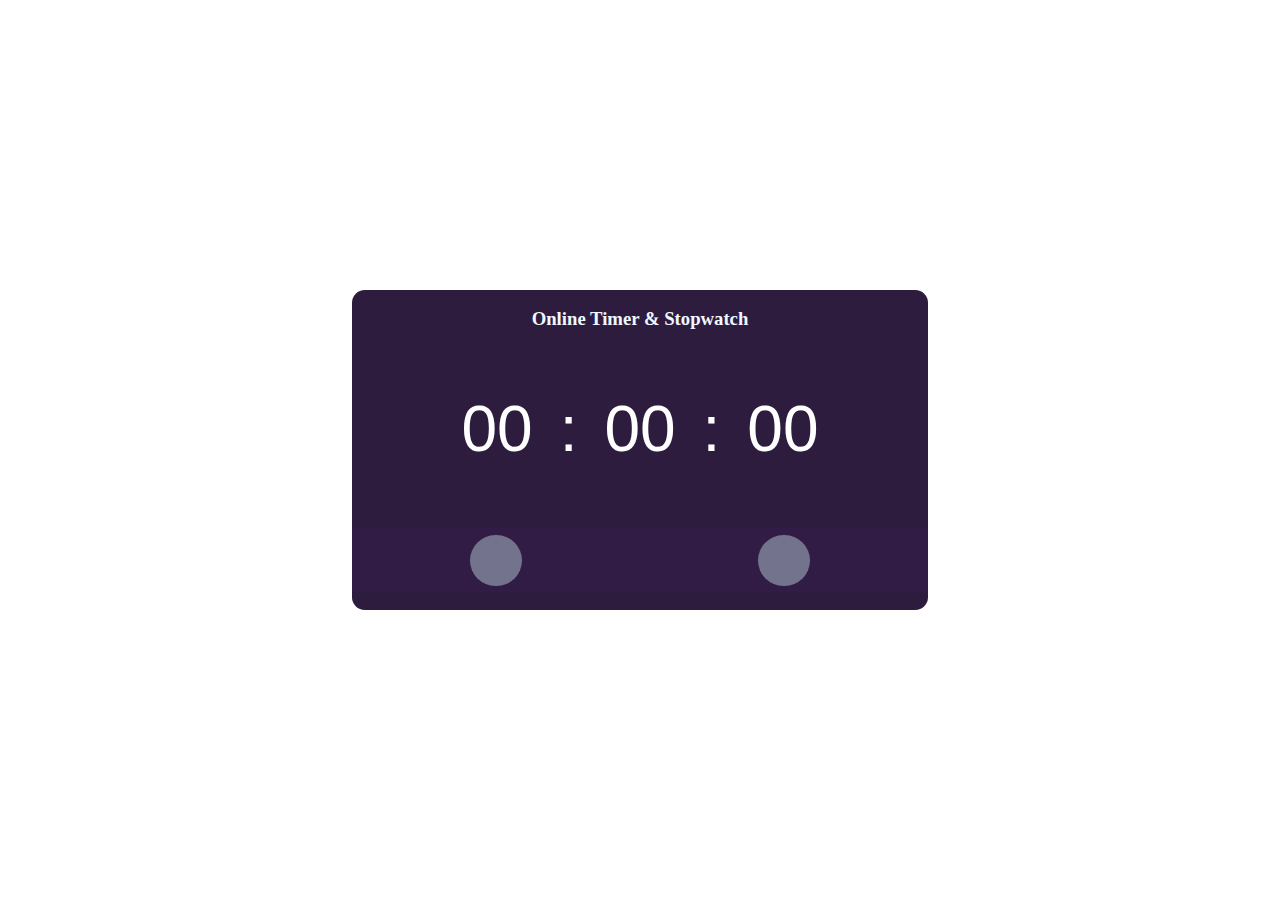
<file: index.html>
<!DOCTYPE html>
<html lang="en">
<head>
    <meta charset="UTF-8">
    <meta name="viewport" content="width=device-width, initial-scale=1.0">
    <link rel="stylesheet" href="https://cdnjs.cloudflare.com/ajax/libs/font-awesome/6.5.1/css/all.min.css" integrity="sha512-DTOQO9RWCH3ppGqcWaEA1BIZOC6xxalwEsw9c2QQeAIftl+Vegovlnee1c9QX4TctnWMn13TZye+giMm8e2LwA==" crossorigin="anonymous" referrerpolicy="no-referrer" />
    <link rel="icon" type="image/jpeg"  href="stopwatchFavicon.jpeg">
    <link rel="stylesheet" href="sW.css">
    <title>STOPWATCH</title>
</head>
<body>
    <div class="container">
      <h3 id="containerH">Online Timer & Stopwatch</h3>
      <div id="time">
          <p id="hr">00 </p>
          <p id="colon1">:</p>
          <p id="min">00 </p>
          <p id="colon2">:</p>
          <p  id="sec">00</p>
      </div>
      <div class="buttons">
        <button id="pausePlay"><i class="fa-solid fa-play fa-2x"></i></button>
        <button id="reset"><i class="fa-sharp fa-solid fa-rotate-right fa-2x"></i></button>
      </div>
    </div>
  <script src="sW.js"></script>  
</body>
</html>
</file>
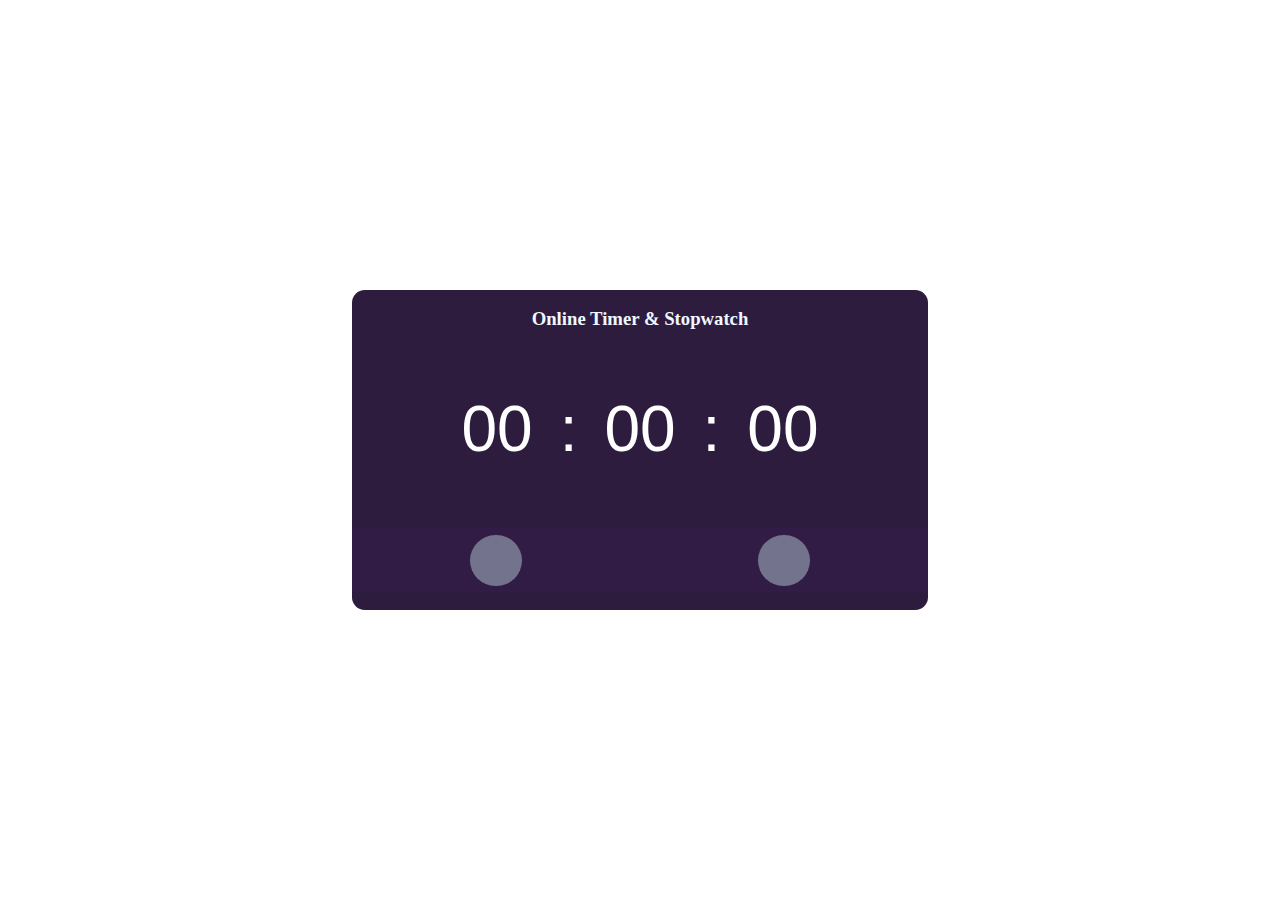
<file: sW.html>
<!DOCTYPE html>
<html lang="en">
<head>
    <meta charset="UTF-8">
    <meta name="viewport" content="width=device-width, initial-scale=1.0">
    <link rel="stylesheet" href="https://cdnjs.cloudflare.com/ajax/libs/font-awesome/6.5.1/css/all.min.css" integrity="sha512-DTOQO9RWCH3ppGqcWaEA1BIZOC6xxalwEsw9c2QQeAIftl+Vegovlnee1c9QX4TctnWMn13TZye+giMm8e2LwA==" crossorigin="anonymous" referrerpolicy="no-referrer" />
    <link rel="icon" type="image/jpeg"  href="stopwatchFavicon.jpeg">
    <link rel="stylesheet" href="sW.css">
    <title>STOPWATCH</title>
</head>
<body>
    <div class="container">
      <h3 id="containerH">Online Timer & Stopwatch</h3>
      <div id="time">
          <p id="hr">00 </p>
          <p id="colon1">:</p>
          <p id="min">00 </p>
          <p id="colon2">:</p>
          <p  id="sec">00</p>
      </div>
      <div class="buttons">
        <button id="pausePlay"><i class="fa-solid fa-play fa-2x"></i></button>
        <button id="reset"><i class="fa-sharp fa-solid fa-rotate-right fa-2x"></i></button>
      </div>
    </div>
  <script src="sW.js"></script>  
</body>
</html>
</file>
<file: sW.css>
*{
    padding: 0px;
    margin: 0px;
}
html,body{
    height: 100%;
    width:100%;
    display: flex;
    flex-direction: column;
    justify-content:space-around;
    align-items: center;
}
.container{
    height:25vw;
    width:45vw;
    background-color: rgb(46, 28, 63);
   
    border-radius: 1vw;
    display: flex;
    flex-direction: column;
    justify-content: space-around;
    align-items: center;

}
#containerH{
    color: aliceblue;
    
}
#time{
    color: white;
    height:10vw;
    width: 30vw;
    
    font-size: 5vw;
    display: flex;
    flex-direction: row;
    align-items: center;
    justify-content: space-around;
    font-family: 'Lucida Sans', 'Lucida Sans Regular', 'Lucida Grande', 'Lucida Sans Unicode', Geneva, Verdana, sans-serif;
    
   
}


.buttons{
    height:5vw;
    width:100%;
    background-color: rgb(49, 28, 70);
   
    display:flex;
    flex-direction: row;
    justify-content: space-around;
    text-align: center;

}
#pausePlay{
   margin-top: .5vw;
    height:4vw;
    width:4vw;
    border-radius: 50%;
    border: none;
    cursor: pointer;
    background-color: rgb(115, 115, 142);
}

#reset{
   
    height:4vw;
    width:4vw;
    margin-top: .5vw;
    border-radius: 50%;
    border: none;
    cursor: pointer;
    background-color: rgb(115, 115, 142);
}


@media screen and (max-width:400px) {
    .container{
        height:105vw;
        width:97vw;
        background-color: rgb(46, 28, 63);
       
        border-radius: 1vw;
        display: flex;
        flex-direction: column;
        justify-content: space-around;
        align-items: center;
    
    }
    #time{
        
        height:20vw;
        width: 70vw;
       
        font-size: 15vw;
        display: flex;
        flex-direction: row;
        align-items: center;
        justify-content: space-around;
        font-family: 'Lucida Sans', 'Lucida Sans Regular', 'Lucida Grande', 'Lucida Sans Unicode', Geneva, Verdana, sans-serif;
        
       
    }
    .buttons{
        height:18vw;
        width:100%;
        background-color: rgb(49, 28, 70);
        display:flex;
        flex-direction: row;
        justify-content: space-around;
        text-align: center;
    
    }
    #pausePlay{
        margin-top: .5vw;
         height:18vw;
         width:18vw;
         border-radius: 50%;
         border: none;
         cursor: pointer;
         background-color: rgb(115, 115, 142);
     }
     
     #reset{
        height:18vw;
        width:18vw;
         margin-top: .5vw;
         border-radius: 50%;
         border: none;
         cursor: pointer;
         background-color: rgb(115, 115, 142);
     }
}

@media screen and (min-width:400px) and (max-width:550px) {
    .container{
        height:80vw;
        width:70vw;
        background-color: rgb(46, 28, 63);
       
        border-radius: 1vw;
        display: flex;
        flex-direction: column;
        justify-content: space-around;
        align-items: center;
    
    }
    #time{
       
        height:20vw;
        width: 70vw;
       
        font-size: 15vw;
        display: flex;
        flex-direction: row;
        align-items: center;
        justify-content: space-around;
        font-family: 'Lucida Sans', 'Lucida Sans Regular', 'Lucida Grande', 'Lucida Sans Unicode', Geneva, Verdana, sans-serif;
        
       
    }
    .buttons{
        height:10vw;
        width:100%;
        background-color: rgb(49, 28, 70);
        display:flex;
        flex-direction: row;
        justify-content: space-around;
        text-align: center;
    
    }
    #pausePlay{
        margin-top: .5vw;
         height:10vw;
         width:10vw;
         border-radius: 50%;
         border: none;
         cursor: pointer;
         background-color: rgb(115, 115, 142);
     }
     
     #reset{
        height:10vw;
        width:10vw;
         margin-top: .5vw;
         border-radius: 50%;
         border: none;
         cursor: pointer;
         background-color: rgb(115, 115, 142);
     }
}

@media screen and (min-width:550px) and (max-width:1050px) {
    .container{
        height:39vw;
        width:50vw;
        background-color: rgb(46, 28, 63);
       
        border-radius: 1vw;
        display: flex;
        flex-direction: column;
        justify-content: space-around;
        align-items: center;
    
    }
    #time{
       
        height:10vw;
        width: 50vw;
       
        font-size: 10vw;
        display: flex;
        flex-direction: row;
        align-items: center;
        justify-content: space-around;
        font-family: 'Lucida Sans', 'Lucida Sans Regular', 'Lucida Grande', 'Lucida Sans Unicode', Geneva, Verdana, sans-serif;
        
       
    }
    .buttons{
        height:7vw;
        width:100%;
        
        background-color: rgb(49, 28, 70);
        display:flex;
        flex-direction: row;
        justify-content: space-around;
        text-align: center;
    
    }
    #pausePlay{
        margin-top: .5vw;
         height:7vw;
         width:7vw;
         border-radius: 50%;
         border: none;
         cursor: pointer;
         background-color: rgb(115, 115, 142);
     }
     
     #reset{
        height:7vw;
        width:7vw;
         margin-top: .5vw;
         border-radius: 50%;
         border: none;
         cursor: pointer;
         background-color: rgb(115, 115, 142);
     }
}
</file>
